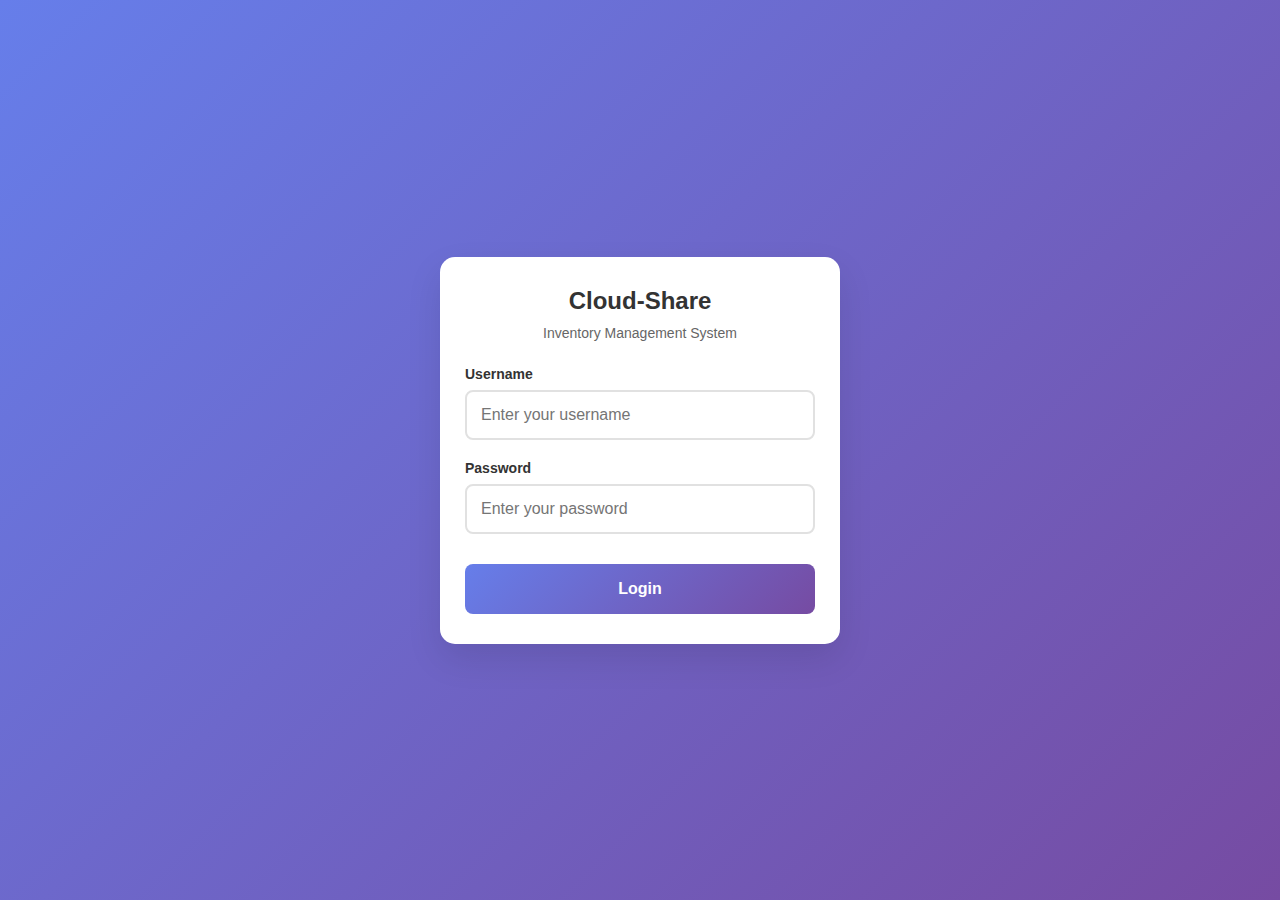
<file: index.html>
<!DOCTYPE html>
<html lang="en">
<head>
    <meta charset="UTF-8">
    <meta name="viewport" content="width=device-width, initial-scale=1.0">
    <title>Cloud-Share | Login</title>
    <style>
        * { 
            margin: 0; 
            padding: 0; 
            box-sizing: border-box; 
            font-family: 'Segoe UI', Tahoma, Geneva, Verdana, sans-serif; 
        }
        
        body { 
            background: linear-gradient(135deg, #667eea 0%, #764ba2 100%); 
            display: flex; 
            justify-content: center; 
            align-items: center; 
            min-height: 100vh; 
            padding: 20px; 
        }
        
        .login-card { 
            background: white; 
            padding: 30px 25px; 
            border-radius: 15px; 
            box-shadow: 0 15px 35px rgba(0,0,0,0.1); 
            width: 100%; 
            max-width: 400px; 
        }
        
        h1 { 
            text-align: center; 
            margin-bottom: 10px; 
            color: #333; 
            font-size: 24px; 
        }
        
        .subtitle { 
            text-align: center; 
            color: #666; 
            margin-bottom: 25px; 
            font-size: 14px; 
        }
        
        .form-group { 
            margin-bottom: 20px; 
        }
        
        label { 
            display: block; 
            margin-bottom: 8px; 
            color: #333; 
            font-weight: 600; 
            font-size: 14px;
        }
        
        input { 
            width: 100%; 
            padding: 14px; 
            border: 2px solid #e1e1e1; 
            border-radius: 8px; 
            font-size: 16px; 
            transition: border-color 0.3s; 
        }
        
        input:focus { 
            outline: none; 
            border-color: #667eea; 
            box-shadow: 0 0 0 3px rgba(102, 126, 234, 0.1); 
        }
        
        button { 
            width: 100%; 
            padding: 16px; 
            background: linear-gradient(135deg, #667eea 0%, #764ba2 100%); 
            color: white; 
            border: none; 
            border-radius: 8px; 
            font-size: 16px; 
            font-weight: 600; 
            cursor: pointer; 
            transition: transform 0.2s; 
            margin-top: 10px;
        }
        
        button:hover, button:active { 
            transform: translateY(-2px); 
        }
        
        .message { 
            padding: 12px; 
            margin-top: 15px; 
            border-radius: 8px; 
            text-align: center; 
            display: none; 
            font-weight: 500; 
            font-size: 14px;
        }
        
        .success { 
            background: #d4edda; 
            color: #155724; 
            border: 1px solid #c3e6cb; 
        }
        
        .error { 
            background: #f8d7da; 
            color: #721c24; 
            border: 1px solid #f5c6cb; 
        }
        
        /* Mobile-specific improvements */
        @media (max-width: 480px) {
            .login-card {
                padding: 25px 20px;
            }
            
            h1 {
                font-size: 22px;
            }
            
            .subtitle {
                font-size: 13px;
            }
            
            input, button {
                padding: 16px;
            }
            
            /* Improve touch targets */
            input, button {
                min-height: 50px;
            }
        }
        
        /* Prevent zoom on iOS when focusing inputs */
        @media screen and (max-width: 768px) {
            input, select, textarea {
                font-size: 16px;
            }
        }
    </style>
</head>
<body>
    <div class="login-card">
        <h1>Cloud-Share</h1>
        <p class="subtitle">Inventory Management System</p>
        
        <form id="loginForm">
            <div class="form-group">
                <label for="username">Username</label>
                <input type="text" id="username" placeholder="Enter your username" required>
            </div>
            <div class="form-group">
                <label for="password">Password</label>
                <input type="password" id="password" placeholder="Enter your password" required>
            </div>
            <button type="submit">Login</button>
        </form>
        
        <div id="message" class="message"></div>
    </div>

    <script>
        // Your existing JavaScript remains the same
        const APP_SCRIPT_URL = 'https://script.google.com/macros/s/AKfycbxSNTxxd_cxw__FRemkR5iQqX4gmuncWfOORk1Wtmr2ajUpRX5JKkA7UjZpSZ6lXCTCfw/exec';
        
        document.getElementById('loginForm').addEventListener('submit', function(e) {
            e.preventDefault();
            
            const username = document.getElementById('username').value.trim();
            const password = document.getElementById('password').value.trim();
            
            if (!username || !password) {
                showMessage('Please enter both username and password', 'error');
                return;
            }
            
            showMessage('Logging in...', 'success');
            
            // Use JSONP for login
            const callbackName = 'loginCallback_' + Date.now();
            window[callbackName] = function(response) {
                delete window[callbackName];
                
                if (response.success) {
                    showMessage('Login successful! Redirecting...', 'success');
                    localStorage.setItem('currentUser', JSON.stringify(response.user));
                    setTimeout(() => window.location.href = 'data-manager.html', 1000);
                } else {
                    showMessage(response.message, 'error');
                }
            };
            
            const script = document.createElement('script');
            const loginData = JSON.stringify({username: username, password: password});
            script.src = APP_SCRIPT_URL + '?action=login&data=' + encodeURIComponent(loginData) + '&callback=' + callbackName;
            document.body.appendChild(script);
        });
        
        function showMessage(message, type) {
            const messageDiv = document.getElementById('message');
            messageDiv.textContent = message;
            messageDiv.className = 'message ' + type;
            messageDiv.style.display = 'block';
        }
    </script>
</body>
</html>
</file>
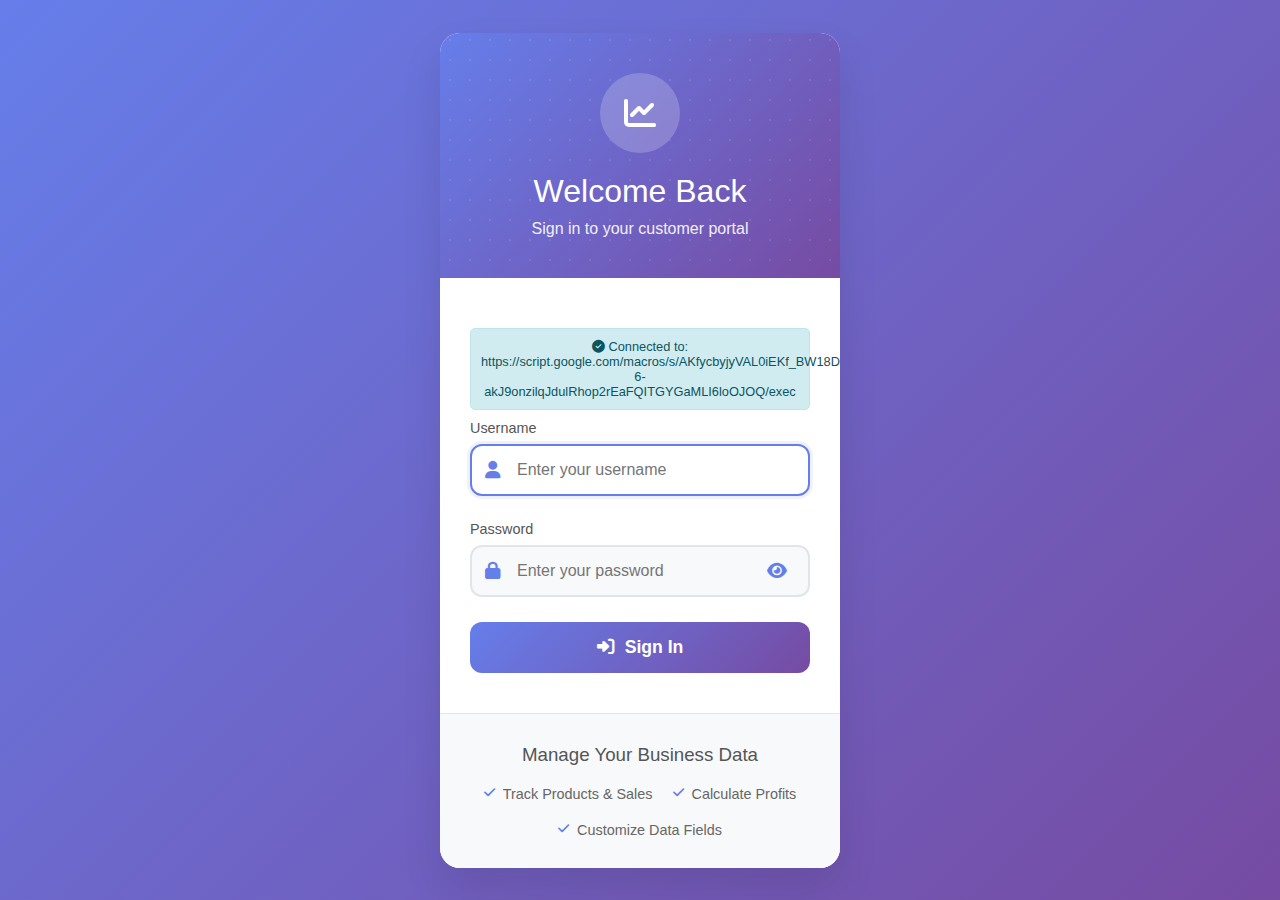
<file: CLOTH.html>
<!DOCTYPE html>
<html lang="en">
<head>
    <meta charset="UTF-8">
    <meta name="viewport" content="width=device-width, initial-scale=1.0">
    <title>Login - Customer Portal</title>
    <link rel="stylesheet" href="https://cdnjs.cloudflare.com/ajax/libs/font-awesome/6.4.0/css/all.min.css">
    <style>
        * {
            margin: 0;
            padding: 0;
            box-sizing: border-box;
            font-family: 'Segoe UI', Tahoma, Geneva, Verdana, sans-serif;
        }

        body {
            background: linear-gradient(135deg, #667eea 0%, #764ba2 100%);
            min-height: 100vh;
            display: flex;
            align-items: center;
            justify-content: center;
            padding: 20px;
        }

        .login-container {
            background: white;
            border-radius: 20px;
            box-shadow: 0 20px 40px rgba(0, 0, 0, 0.1);
            overflow: hidden;
            width: 100%;
            max-width: 400px;
        }

        .login-header {
            background: linear-gradient(135deg, #667eea 0%, #764ba2 100%);
            color: white;
            padding: 40px 30px;
            text-align: center;
            position: relative;
            overflow: hidden;
        }

        .login-header::before {
            content: '';
            position: absolute;
            top: -50%;
            left: -50%;
            width: 200%;
            height: 200%;
            background: radial-gradient(circle, rgba(255,255,255,0.1) 1px, transparent 1px);
            background-size: 20px 20px;
            animation: float 20s linear infinite;
        }

        @keyframes float {
            0% { transform: translate(0, 0) rotate(0deg); }
            100% { transform: translate(-20px, -20px) rotate(360deg); }
        }

        .logo {
            width: 80px;
            height: 80px;
            background: rgba(255, 255, 255, 0.2);
            border-radius: 50%;
            display: flex;
            align-items: center;
            justify-content: center;
            margin: 0 auto 20px;
            font-size: 2rem;
            backdrop-filter: blur(10px);
        }

        .login-header h1 {
            font-size: 2rem;
            font-weight: 300;
            margin-bottom: 10px;
        }

        .login-header p {
            opacity: 0.9;
            font-size: 1rem;
        }

        .login-form {
            padding: 40px 30px;
        }

        .form-group {
            margin-bottom: 25px;
        }

        .form-group label {
            display: block;
            margin-bottom: 8px;
            color: #555;
            font-weight: 500;
            font-size: 0.9rem;
        }

        .input-with-icon {
            position: relative;
        }

        .input-icon {
            position: absolute;
            left: 15px;
            top: 50%;
            transform: translateY(-50%);
            color: #667eea;
            font-size: 1.1rem;
        }

        .input-with-icon input {
            width: 100%;
            padding: 15px 50px 15px 45px;
            border: 2px solid #e1e5e9;
            border-radius: 12px;
            font-size: 1rem;
            transition: all 0.3s ease;
            background: #f8f9fa;
        }

        .input-with-icon input:focus {
            outline: none;
            border-color: #667eea;
            background: white;
            box-shadow: 0 0 0 3px rgba(102, 126, 234, 0.1);
        }

        .password-toggle {
            position: absolute;
            right: 15px;
            top: 50%;
            transform: translateY(-50%);
            background: none;
            border: none;
            color: #667eea;
            cursor: pointer;
            font-size: 1.1rem;
            padding: 8px;
            z-index: 10;
        }

        .password-toggle:hover {
            color: #764ba2;
        }

        .login-btn {
            width: 100%;
            background: linear-gradient(135deg, #667eea 0%, #764ba2 100%);
            color: white;
            border: none;
            padding: 15px;
            border-radius: 12px;
            font-size: 1.1rem;
            font-weight: 600;
            cursor: pointer;
            transition: all 0.3s ease;
            display: flex;
            align-items: center;
            justify-content: center;
            gap: 10px;
            position: relative;
            z-index: 10;
        }

        .login-btn:hover {
            transform: translateY(-2px);
            box-shadow: 0 10px 25px rgba(102, 126, 234, 0.3);
        }

        .login-btn:active {
            transform: translateY(0);
        }

        .login-btn:disabled {
            opacity: 0.7;
            cursor: not-allowed;
            transform: none;
        }

        .btn-content {
            display: flex;
            align-items: center;
            gap: 10px;
        }

        .loading {
            display: none;
        }

        .loading.show {
            display: inline-block;
        }

        .loading i {
            animation: spin 1s linear infinite;
        }

        @keyframes spin {
            0% { transform: rotate(0deg); }
            100% { transform: rotate(360deg); }
        }

        .message {
            padding: 12px;
            margin: 15px 0;
            border-radius: 8px;
            text-align: center;
            font-weight: 500;
        }

        .success {
            background: #d4edda;
            color: #155724;
            border: 1px solid #c3e6cb;
        }

        .error {
            background: #f8d7da;
            color: #721c24;
            border: 1px solid #f5c6cb;
        }

        .features {
            background: #f8f9fa;
            padding: 30px;
            text-align: center;
            border-top: 1px solid #e1e5e9;
        }

        .features h3 {
            color: #555;
            margin-bottom: 20px;
            font-weight: 500;
        }

        .feature-list {
            display: flex;
            justify-content: center;
            gap: 20px;
            flex-wrap: wrap;
        }

        .feature-item {
            display: flex;
            align-items: center;
            gap: 8px;
            color: #666;
            font-size: 0.9rem;
        }

        .feature-item i {
            color: #667eea;
            font-size: 0.8rem;
        }

        .status-info {
            background: #d1ecf1;
            color: #0c5460;
            padding: 10px;
            margin: 10px 0;
            border-radius: 5px;
            font-size: 0.8rem;
            text-align: center;
            border: 1px solid #bee5eb;
        }

        @media (max-width: 480px) {
            .login-container {
                border-radius: 15px;
            }
            
            .login-header {
                padding: 30px 20px;
            }
            
            .login-form {
                padding: 30px 20px;
            }
            
            .feature-list {
                flex-direction: column;
                gap: 10px;
            }
        }
    </style>
</head>
<body>
    <div class="login-container">
        <div class="login-header">
            <div class="logo">
                <i class="fas fa-chart-line"></i>
            </div>
            <h1>Welcome Back</h1>
            <p>Sign in to your customer portal</p>
        </div>

        <div class="login-form">
            <div id="messageArea"></div>
            
            <div class="status-info" id="statusInfo">
                <i class="fas fa-check-circle"></i> Connected to Apps Script
            </div>
            
            <div class="form-group">
                <label for="username">Username</label>
                <div class="input-with-icon">
                    <i class="fas fa-user input-icon"></i>
                    <input type="text" id="username" placeholder="Enter your username" autocomplete="username">
                </div>
            </div>

            <div class="form-group">
                <label for="password">Password</label>
                <div class="input-with-icon">
                    <i class="fas fa-lock input-icon"></i>
                    <input type="password" id="password" placeholder="Enter your password" autocomplete="current-password">
                    <button type="button" class="password-toggle" id="passwordToggle">
                        <i class="fas fa-eye"></i>
                    </button>
                </div>
            </div>

            <button class="login-btn" id="loginBtn">
                <div class="btn-content">
                    <i class="fas fa-sign-in-alt"></i>
                    <span id="loginText">Sign In</span>
                    <div class="loading" id="loading">
                        <i class="fas fa-spinner"></i>
                    </div>
                </div>
            </button>
        </div>

        <div class="features">
            <h3>Manage Your Business Data</h3>
            <div class="feature-list">
                <div class="feature-item">
                    <i class="fas fa-check"></i>
                    <span>Track Products & Sales</span>
                </div>
                <div class="feature-item">
                    <i class="fas fa-check"></i>
                    <span>Calculate Profits</span>
                </div>
                <div class="feature-item">
                    <i class="fas fa-check"></i>
                    <span>Customize Data Fields</span>
                </div>
            </div>
        </div>
    </div>

    <script>
        // YOUR APP SCRIPT CONFIGURATION
        const APP_SCRIPT_URL = 'https://script.google.com/macros/s/AKfycbyjyVAL0iEKf_BW18D7SfyoHzU-6-akJ9onzilqJdulRhop2rEaFQITGYGaMLI6loOJOQ/exec';
        const DATA_MANAGER_PAGE = 'data-manager.html';

        function showMessage(message, type) {
            const messageArea = document.getElementById('messageArea');
            messageArea.innerHTML = `<div class="message ${type}">${message}</div>`;
            setTimeout(() => {
                messageArea.innerHTML = '';
            }, 5000);
        }

        function showLoading(show) {
            const loginText = document.getElementById('loginText');
            const loading = document.getElementById('loading');
            const loginBtn = document.getElementById('loginBtn');
            
            if (show) {
                loginText.style.display = 'none';
                loading.classList.add('show');
                loginBtn.disabled = true;
            } else {
                loginText.style.display = 'inline';
                loading.classList.remove('show');
                loginBtn.disabled = false;
            }
        }

        function togglePassword() {
            console.log('Toggle password clicked');
            const passwordInput = document.getElementById('password');
            const toggleIcon = document.querySelector('#passwordToggle i');
            
            if (passwordInput.type === 'password') {
                passwordInput.type = 'text';
                toggleIcon.className = 'fas fa-eye-slash';
            } else {
                passwordInput.type = 'password';
                toggleIcon.className = 'fas fa-eye';
            }
        }

        async function callGoogleScript(functionName, username, password) {
            const url = 'https://script.google.com/macros/s/AKfycbyjyVAL0iEKf_BW18D7SfyoHzU-6-akJ9onzilqJdulRhop2rEaFQITGYGaMLI6loOJOQ/exec';
            
            const payload = {
                username: username,
                password: password,
                data: []
            };
            
            try {
                console.log('🔗 Connecting to:', url);
                console.log('📤 Sending payload:', payload);
                
                const response = await fetch(url, {
                    method: 'POST',
                    headers: {
                        'Content-Type': 'application/json',
                    },
                    body: JSON.stringify(payload)
                });
                
                console.log('📥 Response status:', response.status);
                
                if (!response.ok) {
                    throw new Error(`HTTP error! status: ${response.status}`);
                }
                
                const result = await response.json();
                console.log('✅ API Response:', result);
                return result;
                
            } catch (error) {
                console.error('❌ API call failed:', error);
                throw new Error('Cannot connect to server: ' + error.message);
            }
        }

        async function login() {
            console.log('Login function called');
            const username = document.getElementById('username').value.trim();
            const password = document.getElementById('password').value;
            
            if (!username) {
                showMessage('Please enter your username', 'error');
                return;
            }
            
            if (!password) {
                showMessage('Please enter your password', 'error');
                return;
            }
            
            showLoading(true);
            
            try {
                const result = await callGoogleScript('getCustomerData', username, password);
                
                if (result.success) {
                    showMessage('Login successful! Redirecting...', 'success');
                    
                    // Store login data for the data manager page
                    localStorage.setItem('customerUsername', username);
                    localStorage.setItem('customerPassword', password);
                    localStorage.setItem('customerName', result.customerName);
                    
                    // Redirect to data manager page after short delay
                    setTimeout(() => {
                        window.location.href = DATA_MANAGER_PAGE;
                    }, 1000);
                    
                } else {
                    showMessage(result.error || 'Login failed. Please check your credentials.', 'error');
                }
            } catch (error) {
                showMessage(error.message, 'error');
                console.error('Login error:', error);
            } finally {
                showLoading(false);
            }
        }

        // Proper event listeners
        document.addEventListener('DOMContentLoaded', function() {
            console.log('DOM loaded - setting up event listeners');
            
            // Password toggle
            document.getElementById('passwordToggle').addEventListener('click', function(e) {
                e.preventDefault();
                e.stopPropagation();
                console.log('Password toggle clicked via listener');
                togglePassword();
            });
            
            // Login button
            document.getElementById('loginBtn').addEventListener('click', function(e) {
                e.preventDefault();
                e.stopPropagation();
                console.log('Login button clicked via listener');
                login();
            });
            
            // Enter key support
            document.getElementById('password').addEventListener('keypress', function(e) {
                if (e.key === 'Enter') {
                    e.preventDefault();
                    login();
                }
            });

            document.getElementById('username').addEventListener('keypress', function(e) {
                if (e.key === 'Enter') {
                    e.preventDefault();
                    document.getElementById('password').focus();
                }
            });

            // Focus on username
            document.getElementById('username').focus();
            
            console.log('Event listeners setup complete');
        });

        // Update status info
        document.getElementById('statusInfo').innerHTML = 
            `<i class="fas fa-check-circle"></i> Connected to: ${APP_SCRIPT_URL}`;
    </script>
</body>
</html>
</file>
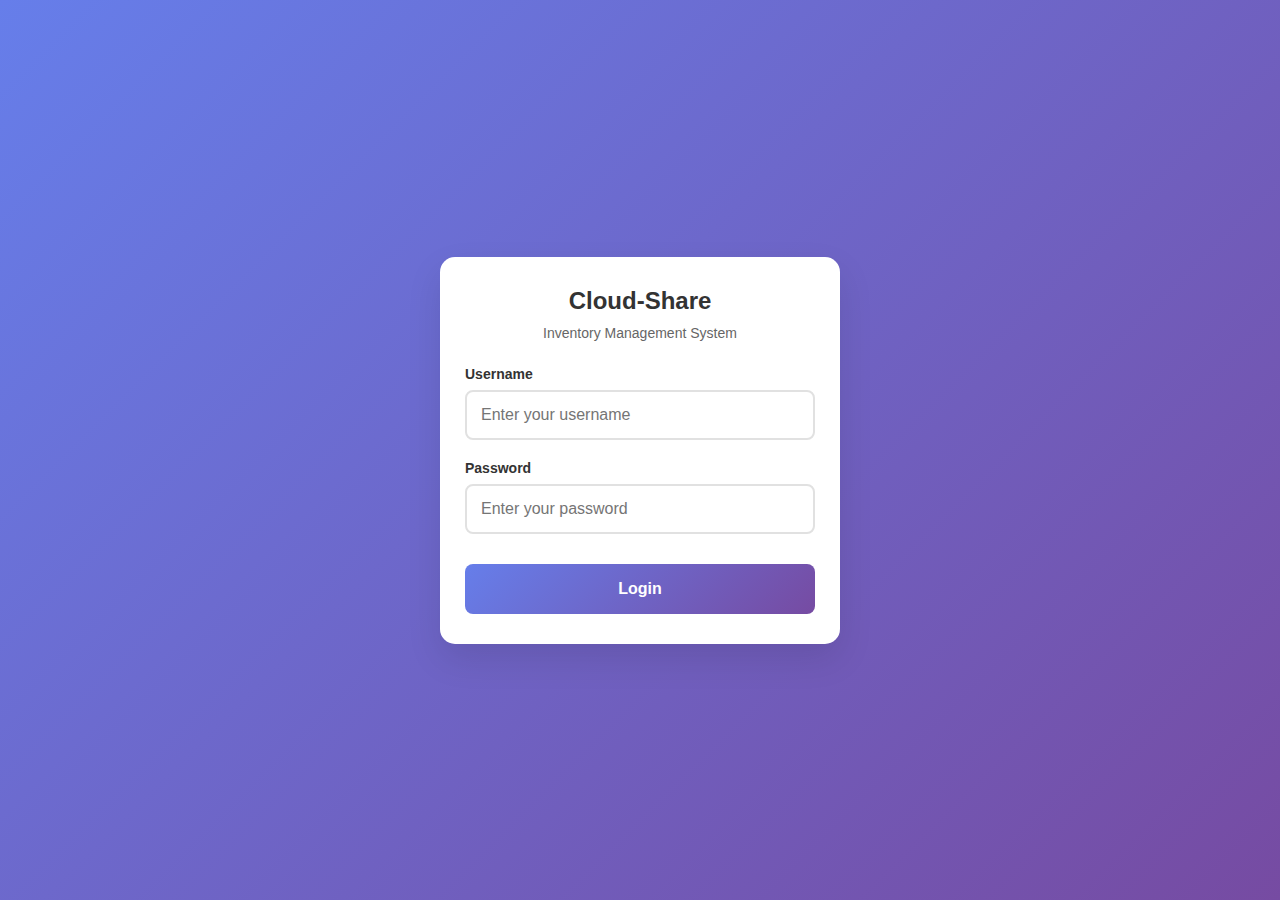
<file: data-manager.html>
<!DOCTYPE html>
<html lang="en">
<head>
    <meta charset="UTF-8">
    <meta name="viewport" content="width=device-width, initial-scale=1.0">
    <title>Cloud-Share | Mobile Inventory Manager</title>
    <style>
        * { 
            margin: 0; 
            padding: 0; 
            box-sizing: border-box; 
            font-family: -apple-system, BlinkMacSystemFont, 'Segoe UI', Roboto, Oxygen, Ubuntu, sans-serif; 
        }
        
        body { 
            background: #f0f2f5; 
            color: #1a1a1a; 
            font-size: 15px;
            line-height: 1.4;
            padding: 0;
            margin: 0;
        }
        
        .mobile-container {
            width: 100%;
            max-width: 100%;
            margin: 0 auto;
            padding: 8px;
        }
        
        /* Header - Mobile Optimized */
        .mobile-header { 
            background: white; 
            padding: 16px 12px; 
            border-radius: 16px; 
            margin-bottom: 12px; 
            display: flex; 
            flex-direction: column;
            gap: 12px;
            box-shadow: 0 2px 12px rgba(0,0,0,0.08); 
            position: sticky;
            top: 8px;
            z-index: 100;
        }
        
        .mobile-header h1 { 
            color: #1a1a1a; 
            font-size: 20px; 
            font-weight: 700; 
            text-align: center;
            line-height: 1.2;
        }
        
        .mobile-user-info { 
            display: flex; 
            justify-content: space-between;
            align-items: center; 
            gap: 10px; 
        }
        
        .mobile-user-info span { 
            color: #666; 
            font-weight: 600; 
            font-size: 14px; 
            flex: 1;
        }
        
        /* Controls - Mobile Optimized */
        .mobile-controls { 
            background: white; 
            padding: 16px 12px; 
            border-radius: 16px; 
            margin-bottom: 12px; 
            box-shadow: 0 2px 12px rgba(0,0,0,0.08); 
        }
        
        .mobile-controls-grid { 
            display: grid; 
            grid-template-columns: 1fr 1fr; 
            gap: 10px; 
            margin-bottom: 16px; 
        }
        
        .mobile-controls button { 
            padding: 14px 10px; 
            border: none; 
            border-radius: 12px; 
            font-size: 14px; 
            font-weight: 600; 
            cursor: pointer; 
            transition: all 0.2s; 
            min-height: 50px;
            display: flex;
            align-items: center;
            justify-content: center;
            gap: 6px;
        }
        
        .mobile-btn-primary { 
            background: linear-gradient(135deg, #007AFF 0%, #5856D6 100%); 
            color: white; 
        }
        
        .mobile-btn-success { 
            background: linear-gradient(135deg, #34C759 0%, #30B456 100%); 
            color: white; 
        }
        
        .mobile-btn-secondary { 
            background: linear-gradient(135deg, #8E8E93 0%, #6C6C70 100%); 
            color: white; 
        }
        
        .mobile-btn-danger { 
            background: linear-gradient(135deg, #FF3B30 0%, #D70015 100%); 
            color: white; 
        }
        
        .mobile-btn-warning { 
            background: linear-gradient(135deg, #FF9500 0%, #E68500 100%); 
            color: white; 
        }
        
        /* Search - Mobile Optimized */
        .mobile-search-box { 
            display: flex; 
            gap: 10px; 
            align-items: center; 
            position: relative;
        }
        
        .mobile-search-box input { 
            padding: 16px 16px 16px 44px; 
            border: 1.5px solid #E5E5EA; 
            border-radius: 12px; 
            font-size: 16px; 
            width: 100%; 
            transition: all 0.2s; 
            background: #f8f9fa;
        }
        
        .mobile-search-box:before {
            content: "🔍";
            position: absolute;
            left: 16px;
            top: 50%;
            transform: translateY(-50%);
            font-size: 18px;
            z-index: 2;
        }
        
        .mobile-search-box input:focus { 
            outline: none; 
            border-color: #007AFF; 
            box-shadow: 0 0 0 3px rgba(0, 122, 255, 0.1); 
            background: white;
        }
        
        /* Messages - Mobile Optimized */
        .mobile-message { 
            padding: 14px 16px; 
            margin: 12px 0; 
            border-radius: 12px; 
            text-align: center; 
            display: none; 
            font-weight: 500; 
            font-size: 14px;
            border-left: 4px solid transparent;
        }
        
        .mobile-success { 
            background: #D4F7E2; 
            color: #1F7F3D; 
            border-left-color: #34C759;
        }
        
        .mobile-error { 
            background: #FFE6E6; 
            color: #D70015; 
            border-left-color: #FF3B30;
        }
        
        .mobile-warning { 
            background: #FFF4E6; 
            color: #CC5500; 
            border-left-color: #FF9500;
        }
        
        /* Table Container - Mobile Optimized */
        .mobile-table-container { 
            background: white; 
            padding: 16px 12px; 
            border-radius: 16px; 
            overflow-x: auto; 
            box-shadow: 0 2px 12px rgba(0,0,0,0.08); 
            margin-bottom: 16px;
            -webkit-overflow-scrolling: touch;
        }
        
        table { 
            width: 100%; 
            border-collapse: collapse; 
            min-width: 700px; 
        }
        
        th, td { 
            padding: 14px 10px; 
            text-align: left; 
            border-bottom: 1px solid #E5E5EA; 
            vertical-align: middle; 
            font-size: 14px;
        }
        
        th { 
            background: #f8f9fa; 
            color: #1a1a1a; 
            font-weight: 600; 
            position: sticky; 
            top: 0; 
            z-index: 10; 
            border-bottom: 2px solid #E5E5EA;
        }
        
        tr:hover { 
            background-color: #f8f9fa; 
        }
        
        /* Editable Cells - Mobile Optimized */
        .mobile-editable-cell input { 
            width: 100%; 
            padding: 12px 10px; 
            border: 1.5px solid #E5E5EA; 
            border-radius: 8px; 
            font-size: 14px; 
            transition: border-color 0.2s; 
            background: #f8f9fa;
        }
        
        .mobile-editable-cell input:focus { 
            outline: none; 
            border-color: #007AFF; 
            box-shadow: 0 0 0 2px rgba(0, 122, 255, 0.1); 
            background: white;
        }
        
        /* Header Actions - Mobile Optimized */
        .mobile-header-actions { 
            display: flex; 
            flex-direction: column;
            gap: 6px; 
            margin-top: 8px; 
        }
        
        .mobile-header-actions button { 
            padding: 10px 8px; 
            font-size: 12px; 
            border: none; 
            border-radius: 8px; 
            cursor: pointer; 
            min-height: 36px;
            display: flex;
            align-items: center;
            justify-content: center;
            gap: 4px;
        }
        
        /* Row Actions - Mobile Optimized */
        .mobile-row-actions { 
            display: flex; 
            flex-direction: column;
            gap: 6px; 
        }
        
        .mobile-row-actions button { 
            padding: 10px 8px; 
            font-size: 12px; 
            min-height: 36px;
            display: flex;
            align-items: center;
            justify-content: center;
            gap: 4px;
        }
        
        /* Profit Summary - Mobile Optimized */
        .mobile-profit-summary { 
            background: white; 
            padding: 16px 12px; 
            border-radius: 16px; 
            margin-top: 16px; 
            box-shadow: 0 2px 12px rgba(0,0,0,0.08); 
        }
        
        .mobile-profit-summary h3 { 
            color: #1a1a1a; 
            margin-bottom: 12px; 
            font-size: 18px; 
            border-bottom: 2px solid #007AFF; 
            padding-bottom: 8px; 
        }
        
        .mobile-profit-summary p { 
            margin-bottom: 10px; 
            font-size: 14px; 
            line-height: 1.5;
        }
        
        .mobile-profit-summary strong { 
            color: #1a1a1a; 
        }
        
        /* Modal - Mobile Optimized */
        .mobile-modal { 
            display: none; 
            position: fixed; 
            z-index: 1000; 
            left: 0; 
            top: 0; 
            width: 100%; 
            height: 100%; 
            background: rgba(0,0,0,0.5); 
            backdrop-filter: blur(5px); 
        }
        
        .mobile-modal-content { 
            background: white; 
            margin: 20% auto; 
            padding: 24px 20px; 
            border-radius: 20px; 
            width: 90%; 
            max-width: 400px; 
            position: relative; 
            box-shadow: 0 20px 40px rgba(0,0,0,0.2); 
        }
        
        .mobile-close { 
            position: absolute; 
            top: 16px; 
            right: 20px; 
            font-size: 28px; 
            cursor: pointer; 
            color: #8E8E93; 
            width: 40px;
            height: 40px;
            display: flex;
            align-items: center;
            justify-content: center;
        }
        
        .mobile-close:hover { 
            color: #FF3B30; 
        }
        
        .mobile-modal h2 { 
            color: #1a1a1a; 
            margin-bottom: 20px; 
            font-size: 20px;
            text-align: center;
        }
        
        .mobile-modal input { 
            width: 100%; 
            padding: 16px; 
            border: 1.5px solid #E5E5EA; 
            border-radius: 12px; 
            font-size: 16px; 
            margin-bottom: 20px; 
            background: #f8f9fa;
        }
        
        .mobile-modal input:focus { 
            outline: none; 
            border-color: #007AFF; 
            box-shadow: 0 0 0 3px rgba(0, 122, 255, 0.1); 
            background: white;
        }
        
        .mobile-modal-buttons {
            display: flex;
            gap: 12px;
        }
        
        .mobile-modal-buttons button {
            flex: 1;
            padding: 14px;
            border: none;
            border-radius: 12px;
            font-size: 16px;
            font-weight: 600;
            cursor: pointer;
            min-height: 50px;
        }
        
        /* Mobile-specific improvements */
        @media (max-width: 480px) {
            .mobile-controls-grid {
                grid-template-columns: 1fr;
            }
            
            .mobile-header h1 {
                font-size: 18px;
            }
            
            .mobile-user-info {
                flex-direction: column;
                gap: 8px;
            }
            
            .mobile-user-info span {
                text-align: center;
            }
        }
        
        @media (min-width: 768px) {
            .mobile-container {
                max-width: 700px;
            }
            
            .mobile-controls-grid {
                grid-template-columns: repeat(2, 1fr);
            }
            
            .mobile-header {
                flex-direction: row;
                justify-content: space-between;
                align-items: center;
            }
            
            .mobile-header h1 {
                text-align: left;
                font-size: 22px;
            }
            
            .mobile-user-info {
                flex-direction: row;
                justify-content: flex-end;
            }
            
            .mobile-row-actions, .mobile-header-actions {
                flex-direction: row;
            }
        }
        
        @media (min-width: 1024px) {
            .mobile-container {
                max-width: 900px;
            }
            
            .mobile-controls-grid {
                grid-template-columns: repeat(auto-fit, minmax(200px, 1fr));
            }
        }
        
        /* iOS input fixes */
        input, select, textarea {
            font-size: 16px; /* Prevent zoom on iOS */
        }
        
        /* Touch-friendly improvements */
        button, input, select, textarea {
            -webkit-tap-highlight-color: transparent;
        }
        
        /* Loading animation */
        @keyframes mobilePulse {
            0% { opacity: 1; }
            50% { opacity: 0.5; }
            100% { opacity: 1; }
        }
        
        .mobile-loading {
            animation: mobilePulse 1.5s ease-in-out infinite;
        }
    </style>
</head>
<body>
    <div class="mobile-container">
        <header class="mobile-header">
            <h1>📱 Cloud-Share Inventory</h1>
            <div class="mobile-user-info">
                <span id="mobileUserDisplay">Welcome</span>
                <button onclick="logout()" class="mobile-btn-secondary">🚪 Logout</button>
            </div>
        </header>
        
        <div class="mobile-controls">
            <div class="mobile-controls-grid">
                <button onclick="addNewRow()" class="mobile-btn-primary">➕ Add Row</button>
                <button onclick="showAddColumnModal()" class="mobile-btn-success">📊 Add Column</button>
                <button onclick="saveAllData()" class="mobile-btn-success">💾 Save All</button>
                <button onclick="calculateProfit()" class="mobile-btn-secondary">💰 Profit</button>
            </div>
            <div class="mobile-search-box">
                <input type="text" id="mobileSearchInput" placeholder="Search items..." oninput="filterTable()">
            </div>
        </div>
        
        <div id="mobileMessage" class="mobile-message"></div>
        
        <div class="mobile-table-container">
            <table id="mobileInventoryTable">
                <thead id="mobileTableHeader">
                    <!-- Headers will be loaded here -->
                </thead>
                <tbody id="mobileInventoryBody">
                    <!-- Data will be loaded here -->
                </tbody>
            </table>
        </div>
        
        <div id="mobileProfitSummary" class="mobile-profit-summary"></div>
    </div>

    <!-- Add Column Modal -->
    <div id="mobileColumnModal" class="mobile-modal">
        <div class="mobile-modal-content">
            <span class="mobile-close" onclick="closeModal()">&times;</span>
            <h2>Add New Column</h2>
            <input type="text" id="mobileNewColumnName" placeholder="Enter column name">
            <div class="mobile-modal-buttons">
                <button onclick="addNewColumn()" class="mobile-btn-success">Add Column</button>
                <button onclick="closeModal()" class="mobile-btn-secondary">Cancel</button>
            </div>
        </div>
    </div>

    <script>
        // Your existing JavaScript with mobile-optimized IDs
        const APP_SCRIPT_URL = 'https://script.google.com/macros/s/AKfycbxSNTxxd_cxw__FRemkR5iQqX4gmuncWfOORk1Wtmr2ajUpRX5JKkA7UjZpSZ6lXCTCfw/exec';
        
        let currentUser = null;
        let currentHeaders = ['Item Name', 'Cost Price', 'Sell Price', 'Quantity'];
        let currentRows = [];
        
        // Check if user is logged in
        document.addEventListener('DOMContentLoaded', function() {
            const userData = localStorage.getItem('currentUser');
            if (!userData) {
                window.location.href = 'index.html';
                return;
            }
            
            currentUser = JSON.parse(userData);
            document.getElementById('mobileUserDisplay').textContent = 'Welcome, ' + currentUser.customerName;
            loadInventory();
        });
        
        function loadInventory() {
            showMessage('📦 Loading inventory...', 'mobile-success');
            
            const callbackName = 'loadCallback_' + Date.now();
            window[callbackName] = function(response) {
                delete window[callbackName];
                
                if (response.success) {
                    currentHeaders = response.headers;
                    currentRows = response.rows;
                    displayInventory();
                    showMessage('✅ Inventory loaded!', 'mobile-success');
                } else {
                    showMessage('❌ Error: ' + response.message, 'mobile-error');
                }
            };
            
            const script = document.createElement('script');
            script.src = APP_SCRIPT_URL + '?action=getInventory&username=' + currentUser.username + '&callback=' + callbackName;
            document.body.appendChild(script);
        }
        
        function displayInventory() {
            const thead = document.getElementById('mobileTableHeader');
            const tbody = document.getElementById('mobileInventoryBody');
            
            // Create headers with editing options
            thead.innerHTML = '';
            currentHeaders.forEach((header, index) => {
                const th = document.createElement('th');
                th.innerHTML = `
                    <div>
                        <div style="font-weight: 600; margin-bottom: 5px;">${header}</div>
                        <div class="mobile-header-actions">
                            <button onclick="editColumnHeader(${index})" class="mobile-btn-warning" title="Rename column">✏️</button>
                            ${index >= 4 ? `<button onclick="deleteColumn(${index})" class="mobile-btn-danger" title="Delete column">🗑️</button>` : ''}
                        </div>
                    </div>
                `;
                thead.appendChild(th);
            });
            
            // Add actions column header
            const actionsTh = document.createElement('th');
            actionsTh.innerHTML = '<div style="font-weight: 600;">Actions</div>';
            thead.appendChild(actionsTh);
            
            // Create data rows
            tbody.innerHTML = '';
            
            if (currentRows.length === 0) {
                const tr = document.createElement('tr');
                tr.innerHTML = `<td colspan="${currentHeaders.length + 1}" style="text-align: center; padding: 40px; color: #8E8E93; font-size: 16px;">
                    📝 No items found. Click "Add Row" to get started!
                </td>`;
                tbody.appendChild(tr);
            } else {
                currentRows.forEach((row, rowIndex) => {
                    const tr = document.createElement('tr');
                    
                    // Data cells
                    currentHeaders.forEach(header => {
                        const td = document.createElement('td');
                        td.className = 'mobile-editable-cell';
                        const input = document.createElement('input');
                        input.type = 'text';
                        input.value = row[header] || '';
                        input.placeholder = `${header}`;
                        input.oninput = function() {
                            currentRows[rowIndex][header] = this.value;
                        };
                        td.appendChild(input);
                        tr.appendChild(td);
                    });
                    
                    // Actions cell
                    const actionsTd = document.createElement('td');
                    actionsTd.className = 'mobile-row-actions';
                    actionsTd.innerHTML = `
                        <button onclick="deleteRow(${rowIndex})" class="mobile-btn-danger" title="Delete row">🗑️</button>
                        <button onclick="duplicateRow(${rowIndex})" class="mobile-btn-warning" title="Duplicate row">📋</button>
                    `;
                    tr.appendChild(actionsTd);
                    
                    tbody.appendChild(tr);
                });
            }
        }
        
        function addNewRow() {
            const newRow = {};
            currentHeaders.forEach(header => {
                newRow[header] = '';
            });
            currentRows.push(newRow);
            displayInventory();
            showMessage('➕ New row added - remember to save!', 'mobile-success');
        }
        
        function deleteRow(rowIndex) {
            if (confirm('Are you sure you want to delete this row?')) {
                currentRows.splice(rowIndex, 1);
                displayInventory();
                showMessage('🗑️ Row deleted - remember to save!', 'mobile-warning');
            }
        }
        
        function duplicateRow(rowIndex) {
            const originalRow = JSON.parse(JSON.stringify(currentRows[rowIndex]));
            currentRows.splice(rowIndex + 1, 0, originalRow);
            displayInventory();
            showMessage('📋 Row duplicated - remember to save!', 'mobile-success');
        }
        
        function showAddColumnModal() {
            document.getElementById('mobileNewColumnName').value = '';
            document.getElementById('mobileColumnModal').style.display = 'block';
        }
        
        function closeModal() {
            document.getElementById('mobileColumnModal').style.display = 'none';
        }
        
        function addNewColumn() {
            const columnName = document.getElementById('mobileNewColumnName').value.trim();
            
            if (!columnName) {
                showMessage('Please enter a column name', 'mobile-error');
                return;
            }
            
            if (currentHeaders.includes(columnName)) {
                showMessage('Column name already exists!', 'mobile-error');
                return;
            }
            
            // Add to headers
            currentHeaders.push(columnName);
            
            // Add empty values to all existing rows
            currentRows.forEach(row => {
                row[columnName] = '';
            });
            
            displayInventory();
            closeModal();
            showMessage('📊 Column "' + columnName + '" added!', 'mobile-success');
        }
        
        function editColumnHeader(headerIndex) {
            const oldHeader = currentHeaders[headerIndex];
            const newHeader = prompt('Enter new column name:', oldHeader);
            
            if (newHeader && newHeader.trim() && newHeader !== oldHeader) {
                // Update header
                currentHeaders[headerIndex] = newHeader.trim();
                
                // Update all rows
                currentRows.forEach(row => {
                    if (row[oldHeader] !== undefined) {
                        row[newHeader] = row[oldHeader];
                        delete row[oldHeader];
                    }
                });
                
                displayInventory();
                showMessage('✏️ Column renamed to "' + newHeader + '"', 'mobile-success');
            }
        }
        
        function deleteColumn(headerIndex) {
            // Don't allow deleting required columns
            if (headerIndex < 4) {
                showMessage('Cannot delete required columns!', 'mobile-error');
                return;
            }
            
            const headerName = currentHeaders[headerIndex];
            if (confirm('Delete column "' + headerName + '"? All data in this column will be permanently lost.')) {
                // Remove from headers
                currentHeaders.splice(headerIndex, 1);
                
                // Remove from all rows
                currentRows.forEach(row => {
                    delete row[headerName];
                });
                
                displayInventory();
                showMessage('🗑️ Column "' + headerName + '" deleted', 'mobile-warning');
            }
        }
        
        function saveAllData() {
            showMessage('💾 Saving all changes...', 'mobile-success');
            
            const callbackName = 'saveCallback_' + Date.now();
            window[callbackName] = function(response) {
                delete window[callbackName];
                
                if (response.success) {
                    showMessage('✅ All changes saved to your Google Sheet!', 'mobile-success');
                } else {
                    showMessage('❌ Save failed: ' + response.message, 'mobile-error');
                }
            };
            
            const saveData = JSON.stringify({
                username: currentUser.username,
                headers: currentHeaders,
                rows: currentRows
            });
            
            const script = document.createElement('script');
            script.src = APP_SCRIPT_URL + '?action=saveInventory&data=' + encodeURIComponent(saveData) + '&callback=' + callbackName;
            document.body.appendChild(script);
        }
        
        function calculateProfit() {
            showMessage('💰 Calculating profit...', 'mobile-success');
            
            const callbackName = 'profitCallback_' + Date.now();
            window[callbackName] = function(response) {
                delete window[callbackName];
                
                if (response.success) {
                    document.getElementById('mobileProfitSummary').innerHTML = 
                        '<h3>💰 Profit Summary</h3>' +
                        '<p><strong>Total Profit:</strong> $' + response.totalProfit.toFixed(2) + '</p>' +
                        '<p><strong>Total Items in Stock:</strong> ' + response.totalItems + '</p>' +
                        '<p><strong>Note:</strong> Profit = (Sell Price - Cost Price) × Quantity</p>';
                    showMessage('✅ Profit calculated!', 'mobile-success');
                } else {
                    showMessage('❌ Calculation failed: ' + response.message, 'mobile-error');
                }
            };
            
            const script = document.createElement('script');
            script.src = APP_SCRIPT_URL + '?action=calculateProfit&username=' + currentUser.username + '&callback=' + callbackName;
            document.body.appendChild(script);
        }
        
        function filterTable() {
            const searchTerm = document.getElementById('mobileSearchInput').value.toLowerCase();
            const tbody = document.getElementById('mobileInventoryBody');
            const rows = tbody.getElementsByTagName('tr');
            
            for (let row of rows) {
                const cells = row.getElementsByTagName('td');
                let found = false;
                
                for (let cell of cells) {
                    const input = cell.querySelector('input');
                    if (input && input.value.toLowerCase().includes(searchTerm)) {
                        found = true;
                        break;
                    }
                }
                
                row.style.display = found ? '' : 'none';
            }
        }
        
        function logout() {
            if (confirm('Are you sure you want to logout?')) {
                localStorage.removeItem('currentUser');
                showMessage('👋 Logging out...', 'mobile-success');
                setTimeout(() => window.location.href = 'index.html', 1000);
            }
        }
        
        function showMessage(message, type) {
            const messageDiv = document.getElementById('mobileMessage');
            messageDiv.textContent = message;
            messageDiv.className = 'mobile-message ' + type;
            messageDiv.style.display = 'block';
            
            setTimeout(() => {
                messageDiv.style.display = 'none';
            }, 5000);
        }
        
        // Close modal when clicking outside
        window.onclick = function(event) {
            const modal = document.getElementById('mobileColumnModal');
            if (event.target === modal) {
                closeModal();
            }
        }
    </script>
</body>
</html>
</file>
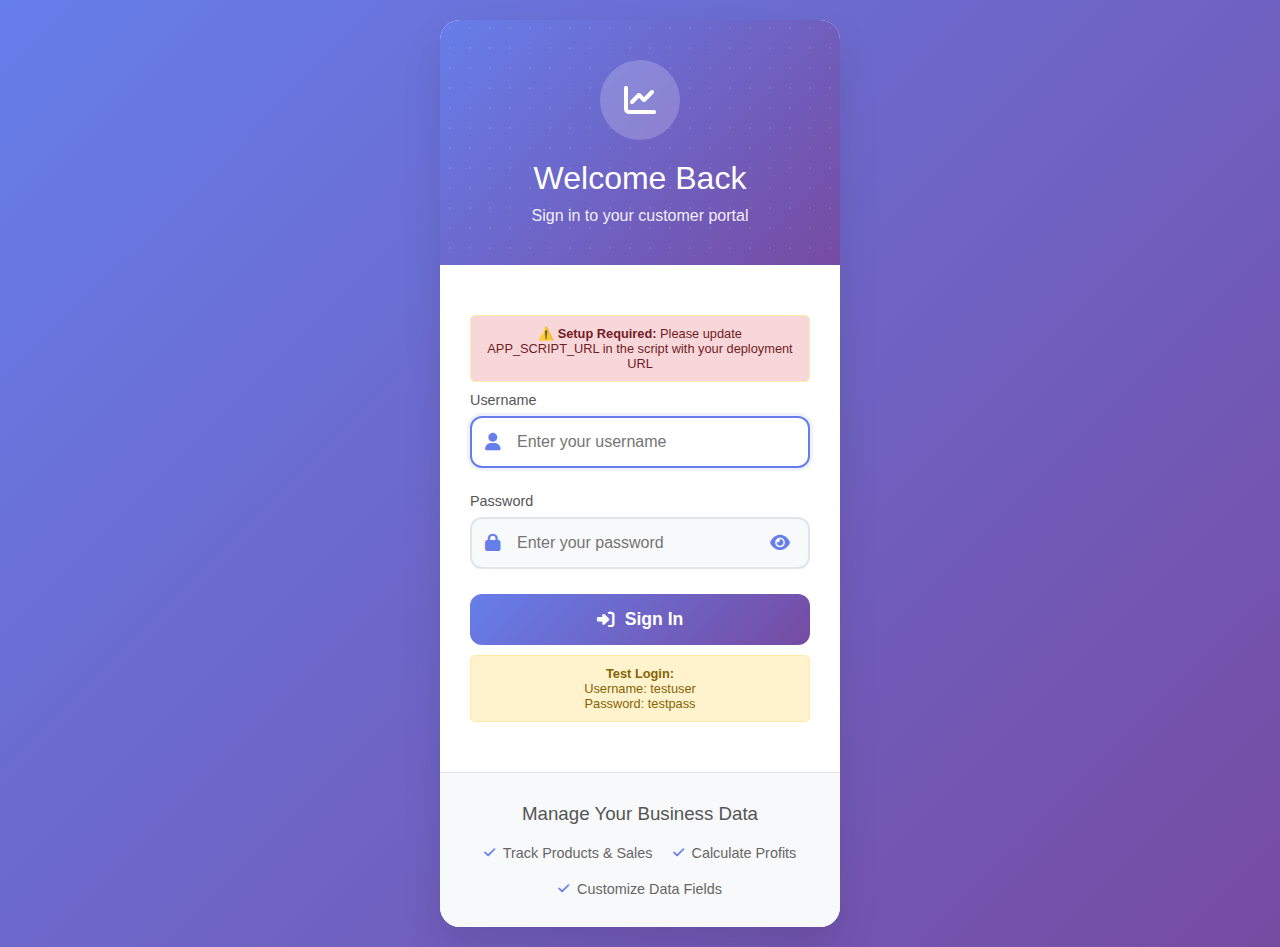
<file: login.html>
<!DOCTYPE html>
<html lang="en">
<head>
    <meta charset="UTF-8">
    <meta name="viewport" content="width=device-width, initial-scale=1.0">
    <title>Login - Customer Portal</title>
    <link rel="stylesheet" href="https://cdnjs.cloudflare.com/ajax/libs/font-awesome/6.4.0/css/all.min.css">
    <style>
        * {
            margin: 0;
            padding: 0;
            box-sizing: border-box;
            font-family: 'Segoe UI', Tahoma, Geneva, Verdana, sans-serif;
        }

        body {
            background: linear-gradient(135deg, #667eea 0%, #764ba2 100%);
            min-height: 100vh;
            display: flex;
            align-items: center;
            justify-content: center;
            padding: 20px;
        }

        .login-container {
            background: white;
            border-radius: 20px;
            box-shadow: 0 20px 40px rgba(0, 0, 0, 0.1);
            overflow: hidden;
            width: 100%;
            max-width: 400px;
        }

        .login-header {
            background: linear-gradient(135deg, #667eea 0%, #764ba2 100%);
            color: white;
            padding: 40px 30px;
            text-align: center;
            position: relative;
            overflow: hidden;
        }

        .login-header::before {
            content: '';
            position: absolute;
            top: -50%;
            left: -50%;
            width: 200%;
            height: 200%;
            background: radial-gradient(circle, rgba(255,255,255,0.1) 1px, transparent 1px);
            background-size: 20px 20px;
            animation: float 20s linear infinite;
        }

        @keyframes float {
            0% { transform: translate(0, 0) rotate(0deg); }
            100% { transform: translate(-20px, -20px) rotate(360deg); }
        }

        .logo {
            width: 80px;
            height: 80px;
            background: rgba(255, 255, 255, 0.2);
            border-radius: 50%;
            display: flex;
            align-items: center;
            justify-content: center;
            margin: 0 auto 20px;
            font-size: 2rem;
            backdrop-filter: blur(10px);
        }

        .login-header h1 {
            font-size: 2rem;
            font-weight: 300;
            margin-bottom: 10px;
        }

        .login-header p {
            opacity: 0.9;
            font-size: 1rem;
        }

        .login-form {
            padding: 40px 30px;
        }

        .form-group {
            margin-bottom: 25px;
        }

        .form-group label {
            display: block;
            margin-bottom: 8px;
            color: #555;
            font-weight: 500;
            font-size: 0.9rem;
        }

        .input-with-icon {
            position: relative;
        }

        .input-icon {
            position: absolute;
            left: 15px;
            top: 50%;
            transform: translateY(-50%);
            color: #667eea;
            font-size: 1.1rem;
            z-index: 1;
        }

        .input-with-icon input {
            width: 100%;
            padding: 15px 50px 15px 45px;
            border: 2px solid #e1e5e9;
            border-radius: 12px;
            font-size: 1rem;
            transition: all 0.3s ease;
            background: #f8f9fa;
        }

        .input-with-icon input:focus {
            outline: none;
            border-color: #667eea;
            background: white;
            box-shadow: 0 0 0 3px rgba(102, 126, 234, 0.1);
        }

        .password-toggle {
            position: absolute;
            right: 15px;
            top: 50%;
            transform: translateY(-50%);
            background: none;
            border: none;
            color: #667eea;
            cursor: pointer;
            font-size: 1.1rem;
            padding: 5px;
            z-index: 2;
        }

        .password-toggle:hover {
            color: #764ba2;
        }

        .login-btn {
            width: 100%;
            background: linear-gradient(135deg, #667eea 0%, #764ba2 100%);
            color: white;
            border: none;
            padding: 15px;
            border-radius: 12px;
            font-size: 1.1rem;
            font-weight: 600;
            cursor: pointer;
            transition: all 0.3s ease;
            display: flex;
            align-items: center;
            justify-content: center;
            gap: 10px;
        }

        .login-btn:hover {
            transform: translateY(-2px);
            box-shadow: 0 10px 25px rgba(102, 126, 234, 0.3);
        }

        .login-btn:disabled {
            opacity: 0.7;
            cursor: not-allowed;
            transform: none;
        }

        .btn-content {
            display: flex;
            align-items: center;
            gap: 10px;
        }

        .loading {
            display: none;
        }

        .loading.show {
            display: inline-block;
        }

        .loading i {
            animation: spin 1s linear infinite;
        }

        @keyframes spin {
            0% { transform: rotate(0deg); }
            100% { transform: rotate(360deg); }
        }

        .message {
            padding: 12px;
            margin: 15px 0;
            border-radius: 8px;
            text-align: center;
            font-weight: 500;
        }

        .success {
            background: #d4edda;
            color: #155724;
            border: 1px solid #c3e6cb;
        }

        .error {
            background: #f8d7da;
            color: #721c24;
            border: 1px solid #f5c6cb;
        }

        .features {
            background: #f8f9fa;
            padding: 30px;
            text-align: center;
            border-top: 1px solid #e1e5e9;
        }

        .features h3 {
            color: #555;
            margin-bottom: 20px;
            font-weight: 500;
        }

        .feature-list {
            display: flex;
            justify-content: center;
            gap: 20px;
            flex-wrap: wrap;
        }

        .feature-item {
            display: flex;
            align-items: center;
            gap: 8px;
            color: #666;
            font-size: 0.9rem;
        }

        .feature-item i {
            color: #667eea;
            font-size: 0.8rem;
        }

        .debug-info {
            background: #fff3cd;
            color: #856404;
            padding: 10px;
            margin: 10px 0;
            border-radius: 5px;
            font-size: 0.8rem;
            text-align: center;
            border: 1px solid #ffeaa7;
        }

        @media (max-width: 480px) {
            .login-container {
                border-radius: 15px;
            }
            
            .login-header {
                padding: 30px 20px;
            }
            
            .login-form {
                padding: 30px 20px;
            }
            
            .feature-list {
                flex-direction: column;
                gap: 10px;
            }
        }
    </style>
</head>
<body>
    <div class="login-container">
        <div class="login-header">
            <div class="logo">
                <i class="fas fa-chart-line"></i>
            </div>
            <h1>Welcome Back</h1>
            <p>Sign in to your customer portal</p>
        </div>

        <div class="login-form">
            <div id="messageArea"></div>
            
            <!-- Debug Info -->
            <div class="debug-info" id="debugInfo">
                <strong>Setup Required:</strong> Update APP_SCRIPT_URL with your deployment URL
            </div>
            
            <div class="form-group">
                <label for="username">Username</label>
                <div class="input-with-icon">
                    <i class="fas fa-user input-icon"></i>
                    <input type="text" id="username" placeholder="Enter your username" autocomplete="username">
                </div>
            </div>

            <div class="form-group">
                <label for="password">Password</label>
                <div class="input-with-icon">
                    <i class="fas fa-lock input-icon"></i>
                    <input type="password" id="password" placeholder="Enter your password" autocomplete="current-password">
                    <button type="button" class="password-toggle" onclick="togglePassword()">
                        <i class="fas fa-eye"></i>
                    </button>
                </div>
            </div>

            <button class="login-btn" onclick="login()" id="loginBtn">
                <div class="btn-content">
                    <i class="fas fa-sign-in-alt"></i>
                    <span id="loginText">Sign In</span>
                    <div class="loading" id="loading">
                        <i class="fas fa-spinner"></i>
                    </div>
                </div>
            </button>

            <!-- Test Credentials -->
            <div class="debug-info">
                <strong>Test Login:</strong><br>
                Username: <code>testuser</code><br>
                Password: <code>testpass</code>
            </div>
        </div>

        <div class="features">
            <h3>Manage Your Business Data</h3>
            <div class="feature-list">
                <div class="feature-item">
                    <i class="fas fa-check"></i>
                    <span>Track Products & Sales</span>
                </div>
                <div class="feature-item">
                    <i class="fas fa-check"></i>
                    <span>Calculate Profits</span>
                </div>
                <div class="feature-item">
                    <i class="fas fa-check"></i>
                    <span>Customize Data Fields</span>
                </div>
            </div>
        </div>
    </div>

    <script>
        // =============================================
        // 🔧 CONFIGURATION - UPDATE THIS URL 🔧
        // =============================================
        // Get this from: Deploy > Manage deployments > Copy Web app URL
        const APP_SCRIPT_URL = 'PASTE_YOUR_DEPLOYMENT_URL_HERE';
        // Example: 'https://script.google.com/macros/s/ABC123xyz/exec'
        // =============================================

        const DATA_MANAGER_PAGE = 'data-manager.html';

        // Update debug info
        document.addEventListener('DOMContentLoaded', function() {
            const debugInfo = document.getElementById('debugInfo');
            if (APP_SCRIPT_URL === 'PASTE_YOUR_DEPLOYMENT_URL_HERE') {
                debugInfo.innerHTML = '<strong>⚠️ Setup Required:</strong> Please update APP_SCRIPT_URL in the script with your deployment URL';
                debugInfo.style.background = '#f8d7da';
                debugInfo.style.color = '#721c24';
            } else {
                debugInfo.innerHTML = `<strong>✅ Connected to:</strong> ${APP_SCRIPT_URL}`;
                debugInfo.style.background = '#d1ecf1';
                debugInfo.style.color = '#0c5460';
            }
        });

        function showMessage(message, type) {
            const messageArea = document.getElementById('messageArea');
            messageArea.innerHTML = `<div class="message ${type}">${message}</div>`;
            setTimeout(() => {
                messageArea.innerHTML = '';
            }, 5000);
        }

        function showLoading(show) {
            const loginText = document.getElementById('loginText');
            const loading = document.getElementById('loading');
            const loginBtn = document.getElementById('loginBtn');
            
            if (show) {
                loginText.style.display = 'none';
                loading.classList.add('show');
                loginBtn.disabled = true;
            } else {
                loginText.style.display = 'inline';
                loading.classList.remove('show');
                loginBtn.disabled = false;
            }
        }

        function togglePassword() {
            const passwordInput = document.getElementById('password');
            const toggleIcon = document.querySelector('.password-toggle i');
            
            if (passwordInput.type === 'password') {
                passwordInput.type = 'text';
                toggleIcon.className = 'fas fa-eye-slash';
            } else {
                passwordInput.type = 'password';
                toggleIcon.className = 'fas fa-eye';
            }
        }

        async function callGoogleScript(functionName, username, password) {
            // Check if URL is configured
            if (APP_SCRIPT_URL === 'PASTE_YOUR_DEPLOYMENT_URL_HERE') {
                throw new Error('Apps Script URL not configured. Please update the APP_SCRIPT_URL variable.');
            }

            const url = `${APP_SCRIPT_URL}?function=${functionName}`;
            
            const payload = {
                username: username,
                password: password,
                data: []
            };
            
            try {
                console.log('🔗 Connecting to:', url);
                console.log('📤 Sending payload:', payload);
                
                const response = await fetch(url, {
                    method: 'POST',
                    headers: {
                        'Content-Type': 'application/json',
                    },
                    body: JSON.stringify(payload)
                });
                
                console.log('📥 Response status:', response.status);
                
                if (!response.ok) {
                    throw new Error(`HTTP error! status: ${response.status}`);
                }
                
                const result = await response.json();
                console.log('✅ API Response:', result);
                return result;
                
            } catch (error) {
                console.error('❌ API call failed:', error);
                throw new Error('Cannot connect to server: ' + error.message);
            }
        }

        async function login() {
            const username = document.getElementById('username').value.trim();
            const password = document.getElementById('password').value;
            
            if (!username) {
                showMessage('Please enter your username', 'error');
                return;
            }
            
            if (!password) {
                showMessage('Please enter your password', 'error');
                return;
            }
            
            showLoading(true);
            
            try {
                const result = await callGoogleScript('getCustomerData', username, password);
                
                if (result.success) {
                    showMessage('Login successful! Redirecting...', 'success');
                    
                    // Store login data for the data manager page
                    localStorage.setItem('customerUsername', username);
                    localStorage.setItem('customerPassword', password);
                    localStorage.setItem('customerName', result.customerName);
                    
                    // Redirect to data manager page after short delay
                    setTimeout(() => {
                        window.location.href = DATA_MANAGER_PAGE;
                    }, 1000);
                    
                } else {
                    showMessage(result.error || 'Login failed. Please check your credentials.', 'error');
                }
            } catch (error) {
                showMessage(error.message, 'error');
                console.error('Login error:', error);
            } finally {
                showLoading(false);
            }
        }

        // Event listeners
        document.addEventListener('DOMContentLoaded', function() {
            // Enter key support
            document.getElementById('password').addEventListener('keypress', function(e) {
                if (e.key === 'Enter') {
                    login();
                }
            });

            document.getElementById('username').addEventListener('keypress', function(e) {
                if (e.key === 'Enter') {
                    document.getElementById('password').focus();
                }
            });

            // Clear message when user starts typing
            document.getElementById('username').addEventListener('input', clearMessage);
            document.getElementById('password').addEventListener('input', clearMessage);

            // Focus on username field
            document.getElementById('username').focus();
        });

        function clearMessage() {
            const messageArea = document.getElementById('messageArea');
            messageArea.innerHTML = '';
        }
    </script>
</body>
</html>
</file>
